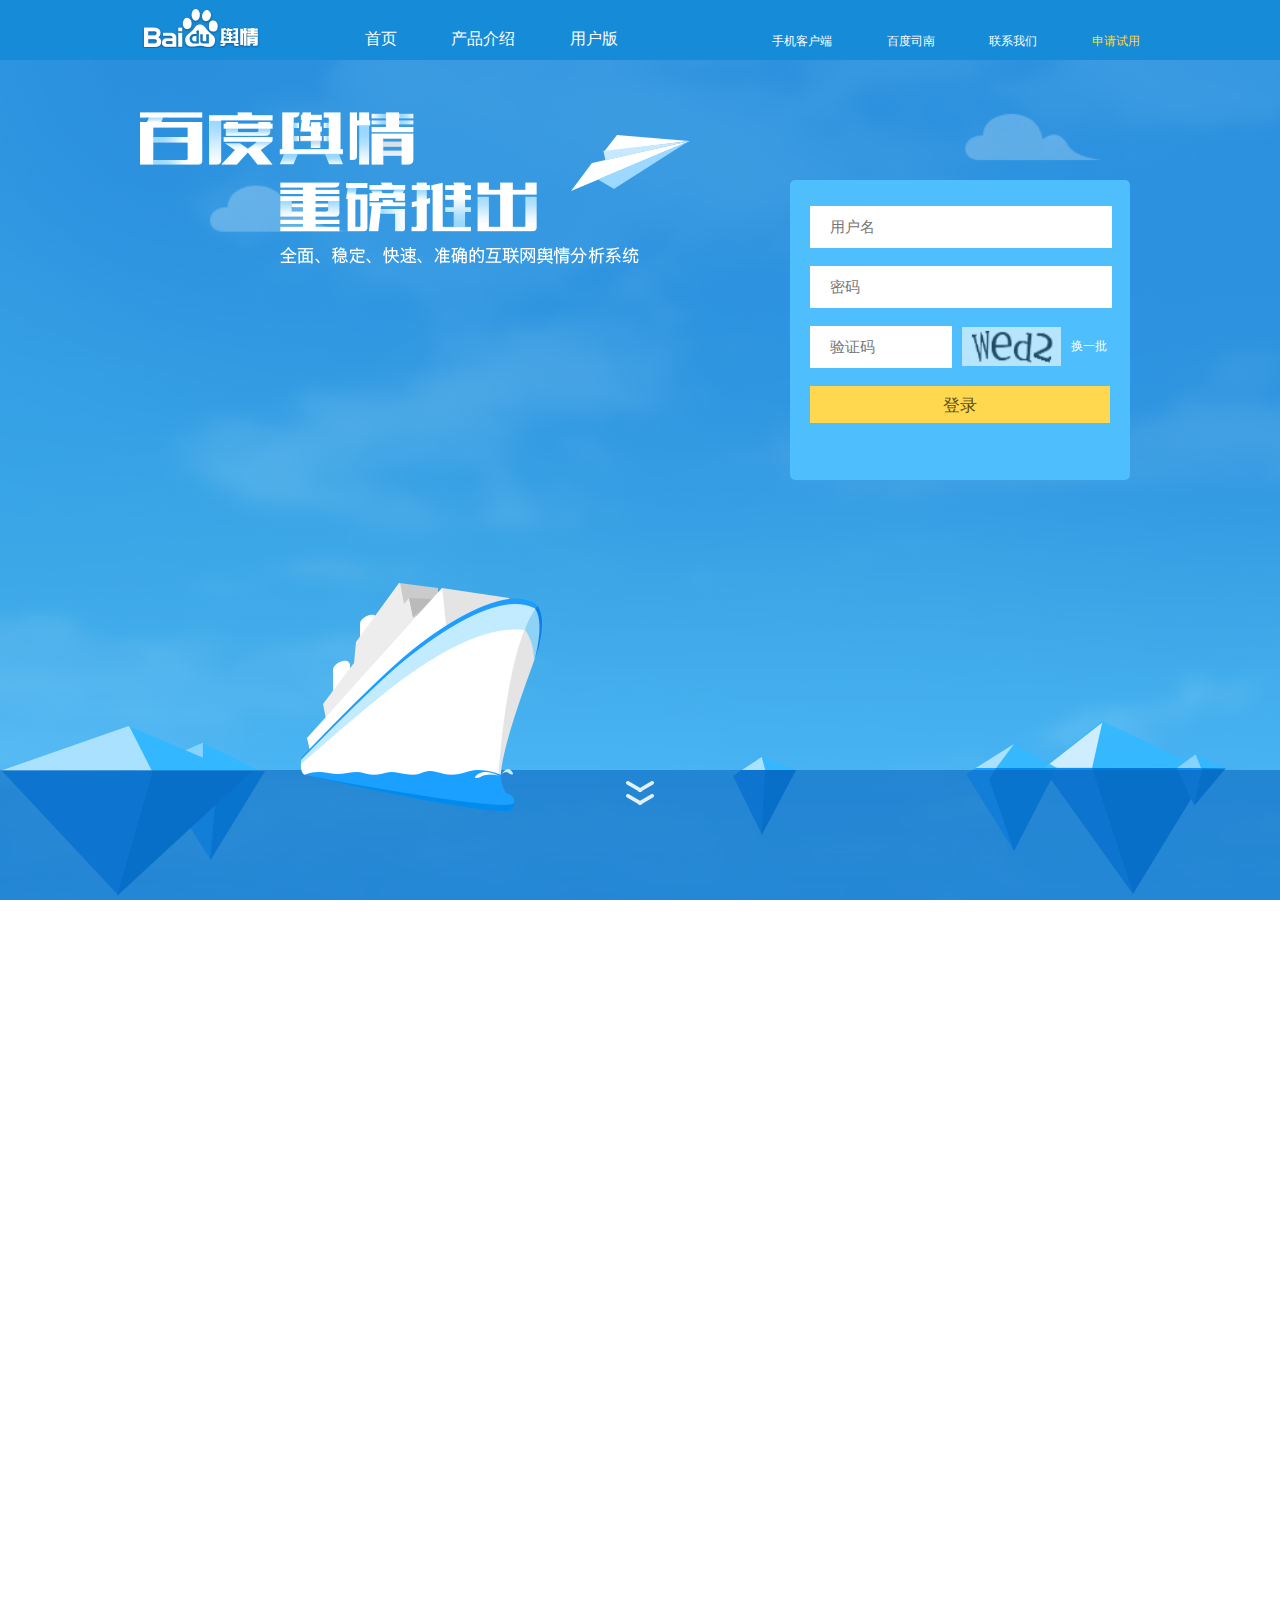
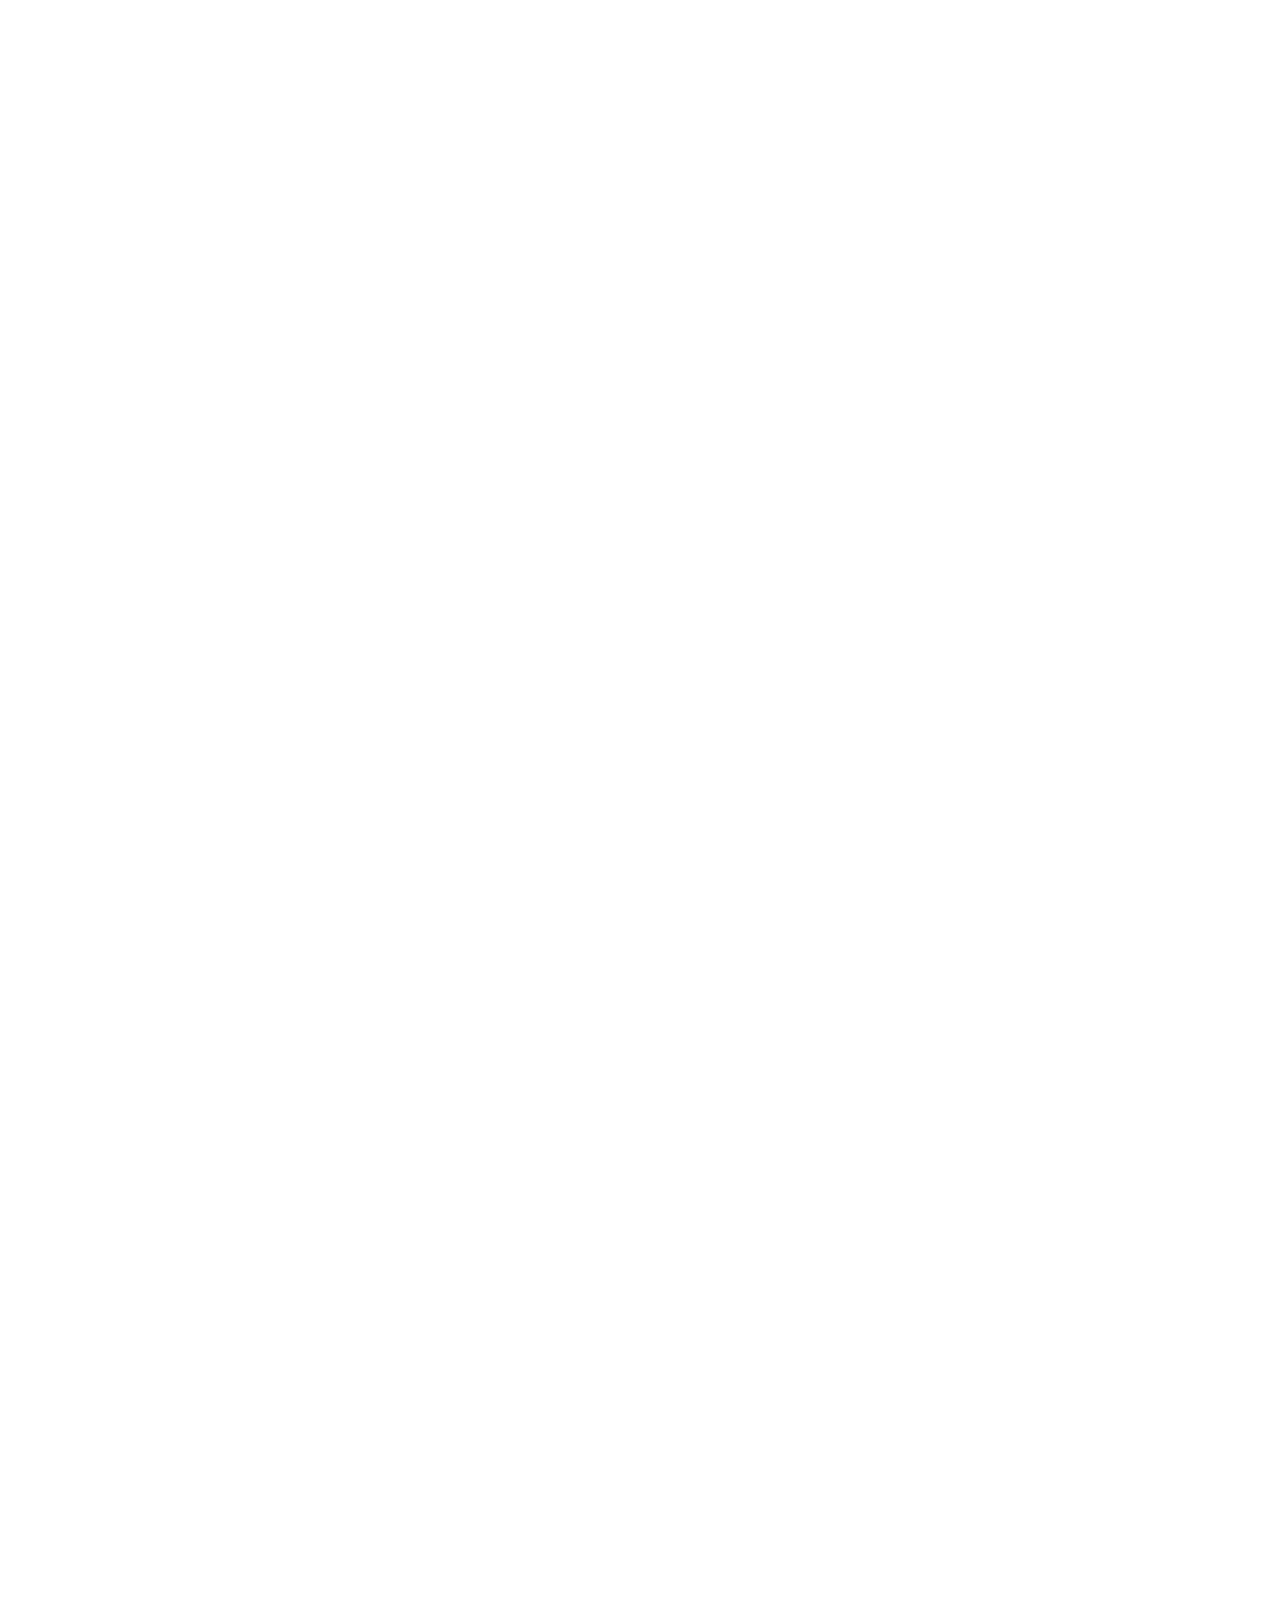
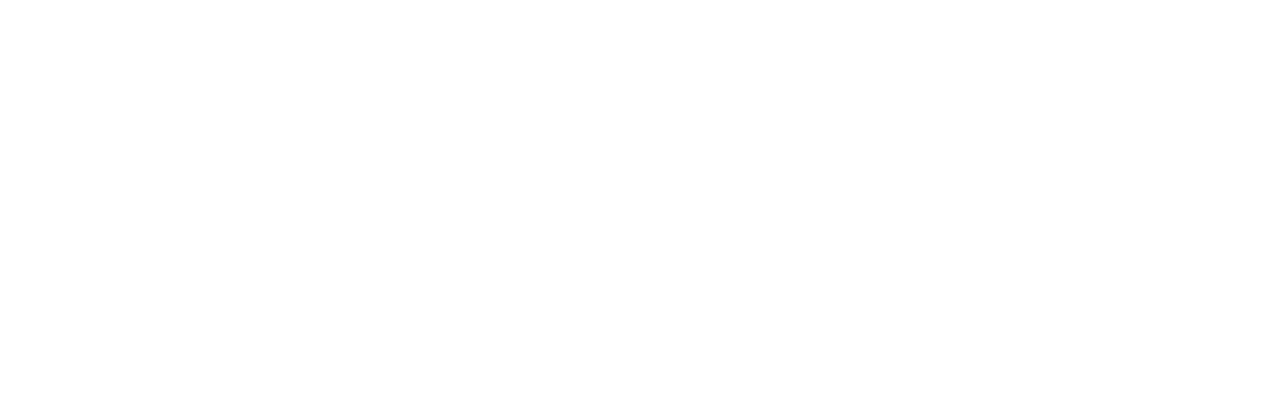
<file: baiduyq.html>
<!DOCTYPE html>
<html lang="en">
<head>
    <meta charset="UTF-8">
    <title>Title</title>
    <link rel="stylesheet" href="css/index.css">
    <link rel="stylesheet" href="css/less.css">
    <script src="js/jquery.js"></script>
    <script src="js/touch-0.2.14.min.js"></script>
    <script src="js/jquery.mousewheel.js"></script>
    <script src="js/index.js"></script>
</head>
<body>
<div class="jiant">
    <img src="img/jiant.png" alt="">
</div>
 <header>
     <div class="container  header">
        <div class="logo"></div>
         <a href="" class="index">首页</a>
         <a href="" class="index">产品介绍</a>
         <a href="" class="index">用户版</a>
         <a href="" class="content">手机客户端</a>
         <a href="" class="content">百度司南</a>
         <a href="" class="content">联系我们</a>
         <a href="" class="content">申请试用</a>
     </div>

     <div class="container-fluid  header-min ">
             <div class="logo"></div>
         <div class="menu-option">
             <span class="menu-optiont"></span>
             <span class="menu-optionb"></span>
         </div>
         <div class="menu">
         <a href="" >首页</a>
         <a href="" >产品介绍</a>
         <a href="" >用户版</a>
         <a href="" >手机客户端</a>
         <a href="" >百度司南</a>
         <a href="" >联系我们</a>
         <a href="" >申请试用</a>
         </div>

     </div>


 </header>






 <div id="images">


<section>


    <div class="container first-L">
        <div class="row">



            <div class="col-m-6 col-s-hide">
                <div class="descript1">
                    <img src="img/deea.png" alt="">
                </div>
                <div class="airport">
                    <img src="img/1.png" alt="">
                </div>
            </div>


            <div class="col-m-6 col-s-12">
               <div class="biaodan">
                   <div class="user">
                   <input type="text" value="用户名">
                   </div>
                   <div class="pass">
                   <input type="text" value="密码">
                   </div>
                   <div class="yanzhengma">
                   <input type="text" value="验证码">
                       <img src="img/yzm.png" alt="">
                       <a href="">换一批</a>
                   </div>
                   <div class="login">
                       <input type="button" value="登录">
                   </div>
               </div>
            </div>
        </div>
    </div>


  <div class="dimage">
      <div class="zhezao"></div>
      <img src="img/2.png" alt="">
      <img src="img/3.png" alt="">
      <img src="img/10.png" alt="">
      <img src="img/4.png" alt="">
   </div>
    <div class="cloud">
        <div class="yun" style="background:url('img/yun1.png') no-repeat;background-size:cover"></div>
        <div class="yun" style="background:url('img/yun1.png') no-repeat;background-size:cover"></div>
    </div>
    <div class="cloud">
        <div class="yun" style="background:url('img/yun2.png') no-repeat;background-size:cover"></div>
        <div class="yun" style="background:url('img/yun2.png') no-repeat;background-size:cover"></div>
    </div>
    <div class="cloud">
        <div class="yun" style="background:url('img/yun3.png') no-repeat;background-size:cover"></div>
        <div class="yun" style="background:url('img/yun3.png') no-repeat;background-size:cover"></div>
    </div>
</section>





<section>
    <div class="container">
        <div class="row">



            <div class="col-m-6 col-s-12">
                <div class="descript">
                    <div class="descriptLeft"><img src="img/ling.png" alt=""></div>
                    <div class="descriptRight">
                        <h4>数据收集与处理</h4>
                        <p>
                            15年专业数据收集与语义分析技术积累
                            <br>
                            卓越极致，不断攀登
                        </p>
                    </div>
                </div>
            </div>


            <div class="col-m-6 col-s-hide">
                <div class="two-tu">
                    <img src="img/8.png" alt="">
                </div>
            </div>



                <div class="dimage">
                    <div class="rect"></div>
                    <div class="rect"></div>
                    <div class="rect"></div>
                    <div class="rect"></div>
                    <div class="rect"></div>
                </div>

        </div>
    </div>
</section>






<section>

    <div class="container">
        <div class="row">



            <div class="col-m-6 col-s-12">
                <div class="descript">
                    <div class="descriptLeft"><img src="img/qunan.png" alt=""></div>
                    <div class="descriptRight">
                        <h4>舆情分析逻辑与架构</h4>
                        <p>
                            声量诊断、传播分析、情感提炼、受众画像
                            <br>
                            有方法论，更有智慧
                        </p>
                    </div>
                </div>
            </div>


            <div class="col-m-6 col-s-hide">
                <div class="two-tu">
                    <img src="img/6.png" alt="">
                </div>
            </div>
        </div>
    </div>
    <div class="dimage">
        <img src="img/7.png" alt="" class="img7">
    </div>
</section>







<section>



    <div class="container">
        <div class="row">



            <div class="col-m-6 col-s-12">

                <div class="descript">
                    <div class="descript-back">
                        <img src="img/9.png" alt="">
                    </div>
                    <div class="descript-back1">
                    <div class="descriptLeft"><img src="img/zhuan.png" alt=""></div>
                    <div class="descriptRight">
                        <h4>舆情分析逻辑与架构</h4>
                        <p>
                            声量诊断、传播分析、情感提炼、受众画像
                            <br>
                            有方法论，更有智慧
                        </p>
                    </div>
                    </div>
                </div>
            </div>


            <div class="col-m-6 col-s-hide">
                <div class="two-tu">
                    <img src="img/5.png" alt="">
                </div>
            </div>
        </div>
    </div>












</section>





 </div>
</body>
</html>
</file>
<file: css/index.css>
body,html{
    width:100%;
    height:100%;
    padding:0px;
    margin:0px;
    overflow:hidden;
    color:white;
    font-family:"Microsoft Yahei";
}
h3,h4,ul,li{
    padding:0px;
    margin:0px;
    list-style: none;
    font-style: normal;
}
a{
    text-decoration: none;
    color:white;
}
header{
    width:100%;
    height:60px;
    position: fixed;
    top:0px;
    left:0px;
    background:#168BD8;
    z-index: 1000;
}
#images{
    width:100%;
    height:100%;
    transition: margin 1s ease;
}
section{
    width:100%;
    height:100%;
    position: relative;
}
.afirst{
    width:100%;
    height:100%;
    position:relative;
}
.first-L{
    width:100%;
    height:100%;
    position: absolute;
    left:0px;
    top:0px;
    z-index:100;
}
section:nth-child(1){
    background:url("../img/bg-0.jpg");
}
section:nth-child(2){
    background:url("../img/bg-1.jpg");
}
section:nth-child(3){
    background:url("../img/bg-2.jpg");
}
section:nth-child(4){
    background:url("../img/bg-3.jpg");
}
.cloud{
    width:200%;
    height:100%;
    animation: cloud 15s linear  infinite;
    position:absolute;
    top:0px;
    left:0px;
}
@keyframes cloud {
    0%{
        transform:translate(0,0);
    }
    100%{
        transform:translate(-50%,0);
    }
}
.cloud div:nth-child(1){
    width:50%;
    height:100%;
    float:left;
}
.cloud div:nth-child(2){
    width:50%;
    height:100%;
    float:left;
}
.header{
    height:60px;
    display:flex;
    margin:0 auto;
    justify-content: space-between;
    align-items: center;
}
.descript1{
    position: absolute;
    left:0px;
    top:110px;
}
.airport{
    position: absolute;
    top:15%;
    right:-10%;
    animation: flee 1s linear alternate infinite;
}
.biaodan{
    width:340px;
    height:300px;
    background:#4EBFFC;
    position:absolute;
    border-radius: 5px;
    top:20%;
    left:30%;
    z-index: 20;
}
.biaodan .user{
    width:300px;
    height:40px;
    padding-left: 20px;
    padding-top: 26px;
}
.user input{
    width:280px;
    height:100%;
    border: none;
    color:#767676;
    padding-left: 20px;
    font-size: 15px;
    background:white;
}
.biaodan .pass{
    width:300px;
    height:40px;
    margin-top: 20px;
    padding-left: 20px;
}
.pass input{
    width:280px;
    height:100%;
    border: none;
    color:#767676;
    padding-left: 20px;
    font-size: 15px;
    background:white;
}
.biaodan .yanzhengma{
    width:300px;
    height:40px;
    margin-top: 20px;
    padding-left: 20px;
}
.yanzhengma input{
    width:120px;
    height:100%;
    border: none;
    float:left;
    color:#767676;
    padding-left: 20px;
    font-size: 15px;
    background:white;
}
.yanzhengma img{
    float:left;
    margin-left:10px;
    margin-top: 1px;
}
.yanzhengma  a{
    float:left;
    font-size: 12px;
    margin-left: 10px;
    line-height: 40px;
}
.biaodan .login{
    width:300px;
    height:37px;
    margin-top: 20px;
    padding-left: 20px;
}
.login input{
    width:300px;
    height:37px;
    background:#FFD850;
    text-align: center;
    line-height: 37px;
    font-size: 17px;
    color:#5C4C12;
    border: none;
}
.index{

    font-size: 16px;
    margin-bottom:10px;
    align-self: flex-end;
    transition:color 0.5s ease;

}
.index:hover{
    color:#67cbff;
}
.content{
    font-size: 12px;
    margin-bottom:10px;
    align-self: flex-end;
}
.header a:nth-of-type(4){
    margin-left: 100px;
}
.header a:nth-of-type(1){
    margin-left: 50px;
}
.header a:nth-of-type(7){
    color:#FFDA28;
}
.dimage{
    width:100%;
    height:auto;
    position:absolute;
    bottom:0px;
    left:0px;
}
.zhezao{
    width:100%;
    height:130px;
    position: absolute;
    bottom:0px;
    left:0px;
    background:#0B67BE;
    opacity:0.6;
}
.dimage img:nth-of-type(2){
    float:right;
    margin-right:54px;
}
.dimage img:nth-of-type(3){
    float:right;
    margin-right:170px;
    margin-top: 36px;
}
.dimage img:nth-of-type(4){
    position: absolute;
    left:300px;
    bottom:89px;
}
.dimage .rect{
    width:44px;
    height:44px;
    background:#8AE75A;
    float: left;
    display:inline;
    position: absolute;
    bottom:0px;
}
.dimage .rect:nth-child(2){
    width:88px;
    height:88px;
    background:#4AC179;
    display:inline;
    left:341px;
}
.dimage .rect:nth-child(1){
    background:#4AC179;
    display:inline;
    left:253px;
}
.dimage .rect:nth-child(3){
    display:inline;
    left:429px;
}
.dimage .rect:nth-child(4){
    display:inline;
    right:423px;
}
.dimage .rect:nth-child(5){
    background:#4AC179;
    display:inline;
    right:511px;
}
.dimage .img7{
    position:absolute;
    left:0px;
    bottom:0px;
}
.col-m-6{
    height:100%;
}
.col-s-12{
    height:100%;
}
.two-tu{
    height:auto;
    width:auto;
    position: absolute;
    right:0px;
    top:20%;
    transform: translate(100px,0);
    opacity:0;
}
.descript{
    width:500px;
    height:126px;
    position: absolute;
    left:0px;
    top:210px;
    transform: translate(-100px,0);
    opacity: 0;
}
.descript h4{
    font-size: 34px;
    font-weight: 400;
    margin-top: 10px;
}
.descript p{
    font-size: 19px;
    letter-spacing: 1px;
    line-height: 32px;
    opacity: .8;
    margin-top:10px;
}
.descriptRight,.descriptLeft{
    float:left;
}
.descriptLeft{
    animation: zhuand 2s linear 0.5s infinite   ;
}
.descriptRight{
    margin-left:20px;
}
.descript-back{
    width:auto;
    height:auto;
    position: absolute;
    left:-10%;
    top:-35%;
}
.descript-back1{
    width:100%;
    height:100%;
    position: absolute;
    top:0px;
    left:0px;
    z-index: 2;
}
.btnBox{
    width:10px;
    height:80px;
    position:fixed;
    top:0px;
    bottom:0px;
    right:2%;
    margin: auto;
}
.header{
    display:none;
}
.header-min{
    display:block;
}
.changjing{
    width:100%;
    height:100%;
}
.header-min a{
    display:block;
    width:100%;
    height:40px;
    line-height: 40px;
    font-size: 20px;
    text-align: center;
    background:black;
    transform-style: preserve-3d;
    opacity:0;
    transform:rotateX(90deg);
}
.header-min .logo{
    width:120px;
    height:60px;
    position: absolute;
    left:0;
    right:0;
    top:0;
    margin: auto;
    background:url("../img/small.png") no-repeat 0 10px;
}
@media screen and (min-width:1000px){
    .header-min{
        display:none;
    }
    .header{
        display:flex;
    }
    .header .logo{
        width:120px;
        height:40px;
        background:url("../img/small.png") no-repeat;
        margin-bottom:5px;
    }

}
.header-min .menu{
    width:100%;
    height:auto;
    position: absolute;
    perspective: 500px;
    perspective-origin: center top;
    top:60px;
    left:0px;
}
.header-min .menu-option{
    position: absolute;
    width:25px;
    height:60px;
    top:0;
    right:5%;
}
.header-min .menu-optiont{
    width:100%;
    height:2px;
    background: white;
    position: absolute;
    top:25px;
    left:0px;
    transition:transform 1s ease;
}
.header-min .menu-optionb{
    width:100%;
    height:2px;
    background: white;
    position: absolute;
    top:35px;
    left:0px;
    transition:transform 1s ease;
}
@media screen and (max-width:1000px){
    .descript{
        width:500px;
        height:126px;
        position: absolute;
        left:0px;
        top:0px;
        right:0px;
        bottom:0px;
        margin: auto;
    }
    .biaodan{
        position: absolute;
        left:0px;
        top:0px;
        right:0px;
        bottom:0px;
        margin: auto;
    }
    section:nth-of-type(1) .dimage{
        display:none;
    }
}
@keyframes one {
    from{
        opacity:0;
        transform:rotateX(90deg);
    }
    to{
        opacity:0.8;
        transform:rotateX(0deg);
    }
}
@keyframes one1 {
    from{
        opacity:0.8;
        transform:rotateX(0deg);
    }
    to{
        opacity:0;
        transform:rotateX(90deg);
    }
}
@keyframes zhuand {
    0%{
        transform:rotateY(0deg);
    }
    50%{
        transform:rotateY(180deg);
    }
    100%{
        transform:rotateY(360deg);
    }
}
@keyframes flee {
    from{
        transform:translate(0,15px)
    }
    to{
        transform:translate(0,0)
    }
}
@keyframes left {
    from{
        transform:translate(-100px,0);
        opacity:0;
    }
    to{
        transform:translate(0,0);
        opacity:1;
    }
}
@keyframes left1 {
    from{
        transform:translate(0,0);
        opacity:1;
    }
    to{
        transform:translate(-100px,0);
        opacity:0;
    }
}
@keyframes right1 {
    from{
        transform:translate(0,0);
        opacity:1;
    }
    to{
        transform:translate(100px,0);
        opacity:0;
    }
}
@keyframes right {
    from{
        transform:translate(100px,0);
        opacity:0;
    }
    to{
        transform:translate(0,0);
        opacity:1;
    }
}
.jiant{
    width:30px;
    height:30px;
    position:fixed;
    z-index: 1000;
    bottom:10%;
    left:0px;
    right:0px;
    margin:auto;
    animation:updown 1.5s linear alternate infinite;
}
@keyframes updown {
    from{
        transform: translate(0,-15px);
        opacity:1;
    }
    to{
        transform: translate(0,0);
        opacity:0.5;
    }
}
</file>
<file: css/less.css>
.container {
    width: 100%;
    margin: auto;
    position: relative;
}
.container > .row {
    width: 100%;
    position: relative;
}
.container > .row:before,
.container > .row:after {
    content: "";
    display: block;
}
.container > .row:after {
    clear: both;
}
.container-fluid {
    width: 100%;
    margin: auto;
    position: relative;
}
.container-fluid > .row {
    width: 100%;
    position: relative;
}
.container-fluid > .row:before,
.container-fluid > .row:after {
    content: "";
    display: block;
}
.container-fluid > .row:after {
    clear: both;
}
.col-s-hide {
    display: none;
}
.container > .row > .col-s-1 {
    float: left;
    width: 8.33333333%;
    position: relative;
}
.container-fluid > .row > .col-s-1 {
    float: left;
    width: 8.33333333%;
    position: relative;
}
.container > .row > .col-s-2 {
    float: left;
    width: 16.66666667%;
    position: relative;
}
.container-fluid > .row > .col-s-2 {
    float: left;
    width: 16.66666667%;
    position: relative;
}
.container > .row > .col-s-3 {
    float: left;
    width: 25%;
    position: relative;
}
.container-fluid > .row > .col-s-3 {
    float: left;
    width: 25%;
    position: relative;
}
.container > .row > .col-s-4 {
    float: left;
    width: 33.33333333%;
    position: relative;
}
.container-fluid > .row > .col-s-4 {
    float: left;
    width: 33.33333333%;
    position: relative;
}
.container > .row > .col-s-5 {
    float: left;
    width: 41.66666667%;
    position: relative;
}
.container-fluid > .row > .col-s-5 {
    float: left;
    width: 41.66666667%;
    position: relative;
}
.container > .row > .col-s-6 {
    float: left;
    width: 50%;
    position: relative;
}
.container-fluid > .row > .col-s-6 {
    float: left;
    width: 50%;
    position: relative;
}
.container > .row > .col-s-7 {
    float: left;
    width: 58.33333333%;
    position: relative;
}
.container-fluid > .row > .col-s-7 {
    float: left;
    width: 58.33333333%;
    position: relative;
}
.container > .row > .col-s-8 {
    float: left;
    width: 66.66666667%;
    position: relative;
}
.container-fluid > .row > .col-s-8 {
    float: left;
    width: 66.66666667%;
    position: relative;
}
.container > .row > .col-s-9 {
    float: left;
    width: 75%;
    position: relative;
}
.container-fluid > .row > .col-s-9 {
    float: left;
    width: 75%;
    position: relative;
}
.container > .row > .col-s-10 {
    float: left;
    width: 83.33333333%;
    position: relative;
}
.container-fluid > .row > .col-s-10 {
    float: left;
    width: 83.33333333%;
    position: relative;
}
.container > .row > .col-s-11 {
    float: left;
    width: 91.66666667%;
    position: relative;
}
.container-fluid > .row > .col-s-11 {
    float: left;
    width: 91.66666667%;
    position: relative;
}
.container > .row > .col-s-12 {
    float: left;
    width: 100%;
    position: relative;
}
.container-fluid > .row > .col-s-12 {
    float: left;
    width: 100%;
    position: relative;
}
@media screen and (min-width: 1000px) {
    .container {
        width: 1000px;
        margin: auto;
    }
    .col-s-hide {
        display: block;
    }
    .col-l-hide {
        display: block;
    }
    .col-m-hide {
        display: none;
    }
    .container > .row > .col-m-1 {
        float: left;
        width: 8.33333333%;
        position: relative;
    }
    .container-fluid > .row > .col-m-1 {
        float: left;
        width: 8.33333333%;
        position: relative;
    }
    .container > .row > .col-m-2 {
        float: left;
        width: 16.66666667%;
        position: relative;
    }
    .container-fluid > .row > .col-m-2 {
        float: left;
        width: 16.66666667%;
        position: relative;
    }
    .container > .row > .col-m-3 {
        float: left;
        width: 25%;
        position: relative;
    }
    .container-fluid > .row > .col-m-3 {
        float: left;
        width: 25%;
        position: relative;
    }
    .container > .row > .col-m-4 {
        float: left;
        width: 33.33333333%;
        position: relative;
    }
    .container-fluid > .row > .col-m-4 {
        float: left;
        width: 33.33333333%;
        position: relative;
    }
    .container > .row > .col-m-5 {
        float: left;
        width: 41.66666667%;
        position: relative;
    }
    .container-fluid > .row > .col-m-5 {
        float: left;
        width: 41.66666667%;
        position: relative;
    }
    .container > .row > .col-m-6 {
        float: left;
        width: 50%;
        position: relative;
    }
    .container-fluid > .row > .col-m-6 {
        float: left;
        width: 50%;
        position: relative;
    }
    .container > .row > .col-m-7 {
        float: left;
        width: 58.33333333%;
        position: relative;
    }
    .container-fluid > .row > .col-m-7 {
        float: left;
        width: 58.33333333%;
        position: relative;
    }
    .container > .row > .col-m-8 {
        float: left;
        width: 66.66666667%;
        position: relative;
    }
    .container-fluid > .row > .col-m-8 {
        float: left;
        width: 66.66666667%;
        position: relative;
    }
    .container > .row > .col-m-9 {
        float: left;
        width: 75%;
        position: relative;
    }
    .container-fluid > .row > .col-m-9 {
        float: left;
        width: 75%;
        position: relative;
    }
    .container > .row > .col-m-10 {
        float: left;
        width: 83.33333333%;
        position: relative;
    }
    .container-fluid > .row > .col-m-10 {
        float: left;
        width: 83.33333333%;
        position: relative;
    }
    .container > .row > .col-m-11 {
        float: left;
        width: 91.66666667%;
        position: relative;
    }
    .container-fluid > .row > .col-m-11 {
        float: left;
        width: 91.66666667%;
        position: relative;
    }
    .container > .row > .col-m-12 {
        float: left;
        width: 100%;
        position: relative;
    }
    .container-fluid > .row > .col-m-12 {
        float: left;
        width: 100%;
        position: relative;
    }
}
</file>
